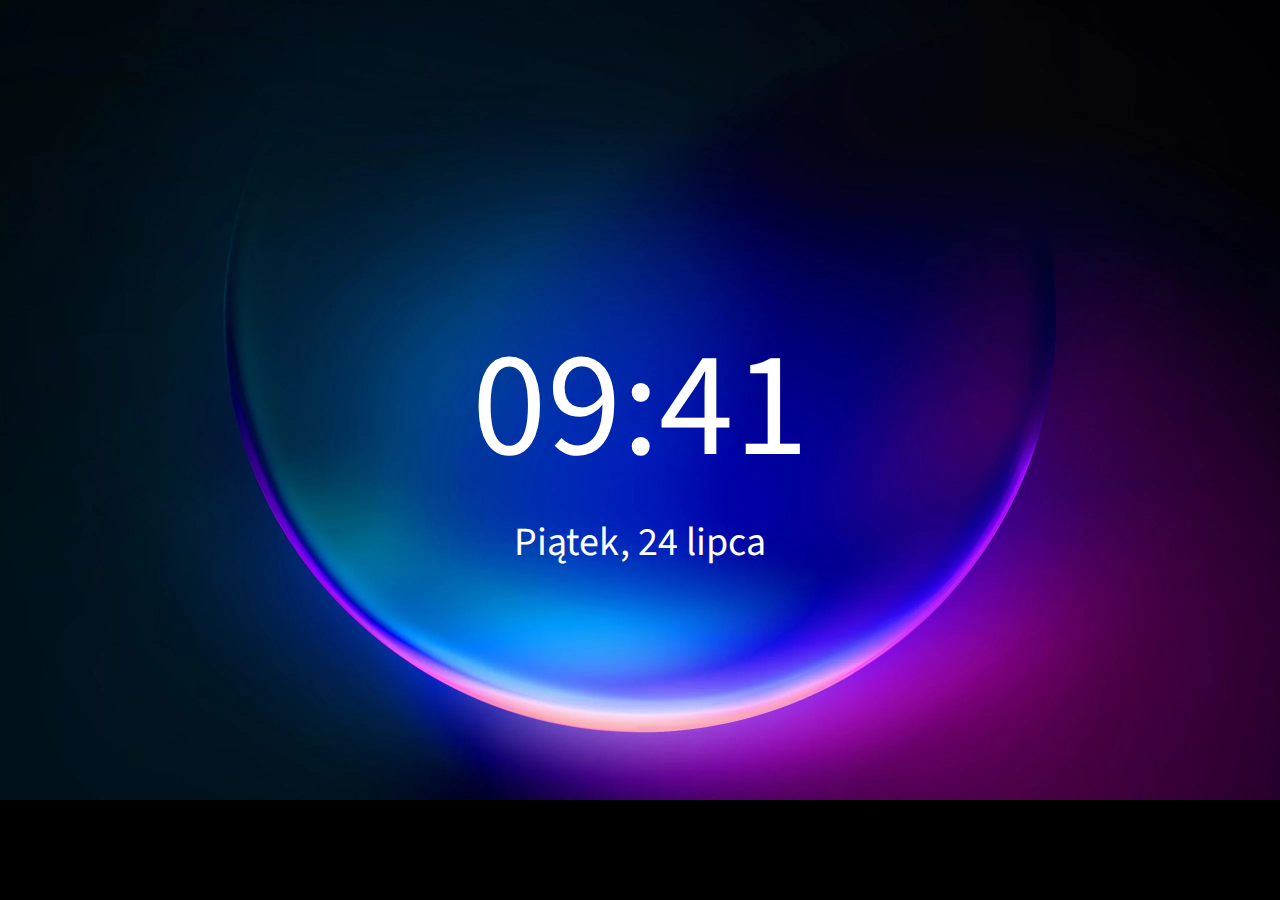
<file: index.html>
<!DOCTYPE html>
<html lang="pl">
<head>
    <title>Tapeta z zegarem</title>
    <link rel="stylesheet" href="style.css" type="text/css" />
    <link rel="preconnect" href="https://fonts.googleapis.com">
<link rel="preconnect" href="https://fonts.gstatic.com" crossorigin>
<link href="https://fonts.googleapis.com/css2?family=Source+Sans+Pro:wght@600&display=swap" rel="stylesheet">
    <div class="zegar">
        <script type="text/javascript">
            
            function odliczanie()
            {
                var dzisiaj = new Date();
    
                var dzien = dzisiaj.getDate();
                var licz_dzien = dzisiaj.getUTCDay();
                    if (licz_dzien==0) {tekst_dzien="Niedziela"}
                    if (licz_dzien==1) {tekst_dzien="Poniedziałek"}
                    if (licz_dzien==2) {tekst_dzien="Wtorek"}
                    if (licz_dzien==3) {tekst_dzien="Środa"}
                    if (licz_dzien==4) {tekst_dzien="Czwartek"}
                    if (licz_dzien==5) {tekst_dzien="Piątek"}
                    if (licz_dzien==6) {tekst_dzien="Sobota"}
                miesiac=dzisiaj.getMonth()+1;
                    if (miesiac==1) {tekst_miesiac="stycznia"}
                    if (miesiac==2) {tekst_miesiac="lutego"}
                    if (miesiac==3) {tekst_miesiac="marca"}
                    if (miesiac==4) {tekst_miesiac="kwietnia"}
                    if (miesiac==5) {tekst_miesiac="maja"}
                    if (miesiac==6) {tekst_miesiac="czerwca"}
                    if (miesiac==7) {tekst_miesiac="lipca"}
                    if (miesiac==8) {tekst_miesiac="sierpnia"}
                    if (miesiac==9) {tekst_miesiac="września"}
                    if (miesiac==10) {tekst_miesiac="października"}
                    if (miesiac==11) {tekst_miesiac="listopada"}
                    if (miesiac==12) {tekst_miesiac="grudnia"}
    
                var godzina = dzisiaj.getHours();
                if(godzina<10) godzina = "0"+godzina;
                var minuta = dzisiaj.getMinutes();
                if(minuta<10) minuta = "0"+minuta;
            
                document.getElementById("czas").innerHTML = godzina+":"+minuta;
                document.getElementById("data").innerHTML = tekst_dzien+", "+dzien+" "+tekst_miesiac;
            
                setTimeout("odliczanie()",1000);
            
            }
        </script>
    </div>
</head>
<body onload="odliczanie();">
    <div id="tapeta">
        <div id="czas"></div>

        <div id="data"></div>
    </div>
</body>
</html>
</file>
<file: style.css>
body
{
    background-image: url(tapety/tapeta.jpg);
    background-size: 100%;
    background-repeat: no-repeat;
    background-color: black;
    margin: 0 auto !important;
    color: white;
    font-family: 'Source Sans Pro', sans-serif;
}
#tapeta
{
    text-align: center;
    margin-top: 300px;
}
#czas
{
    font-size: 150px;
}
#data
{
    font-size: 40px;
}
</file>
